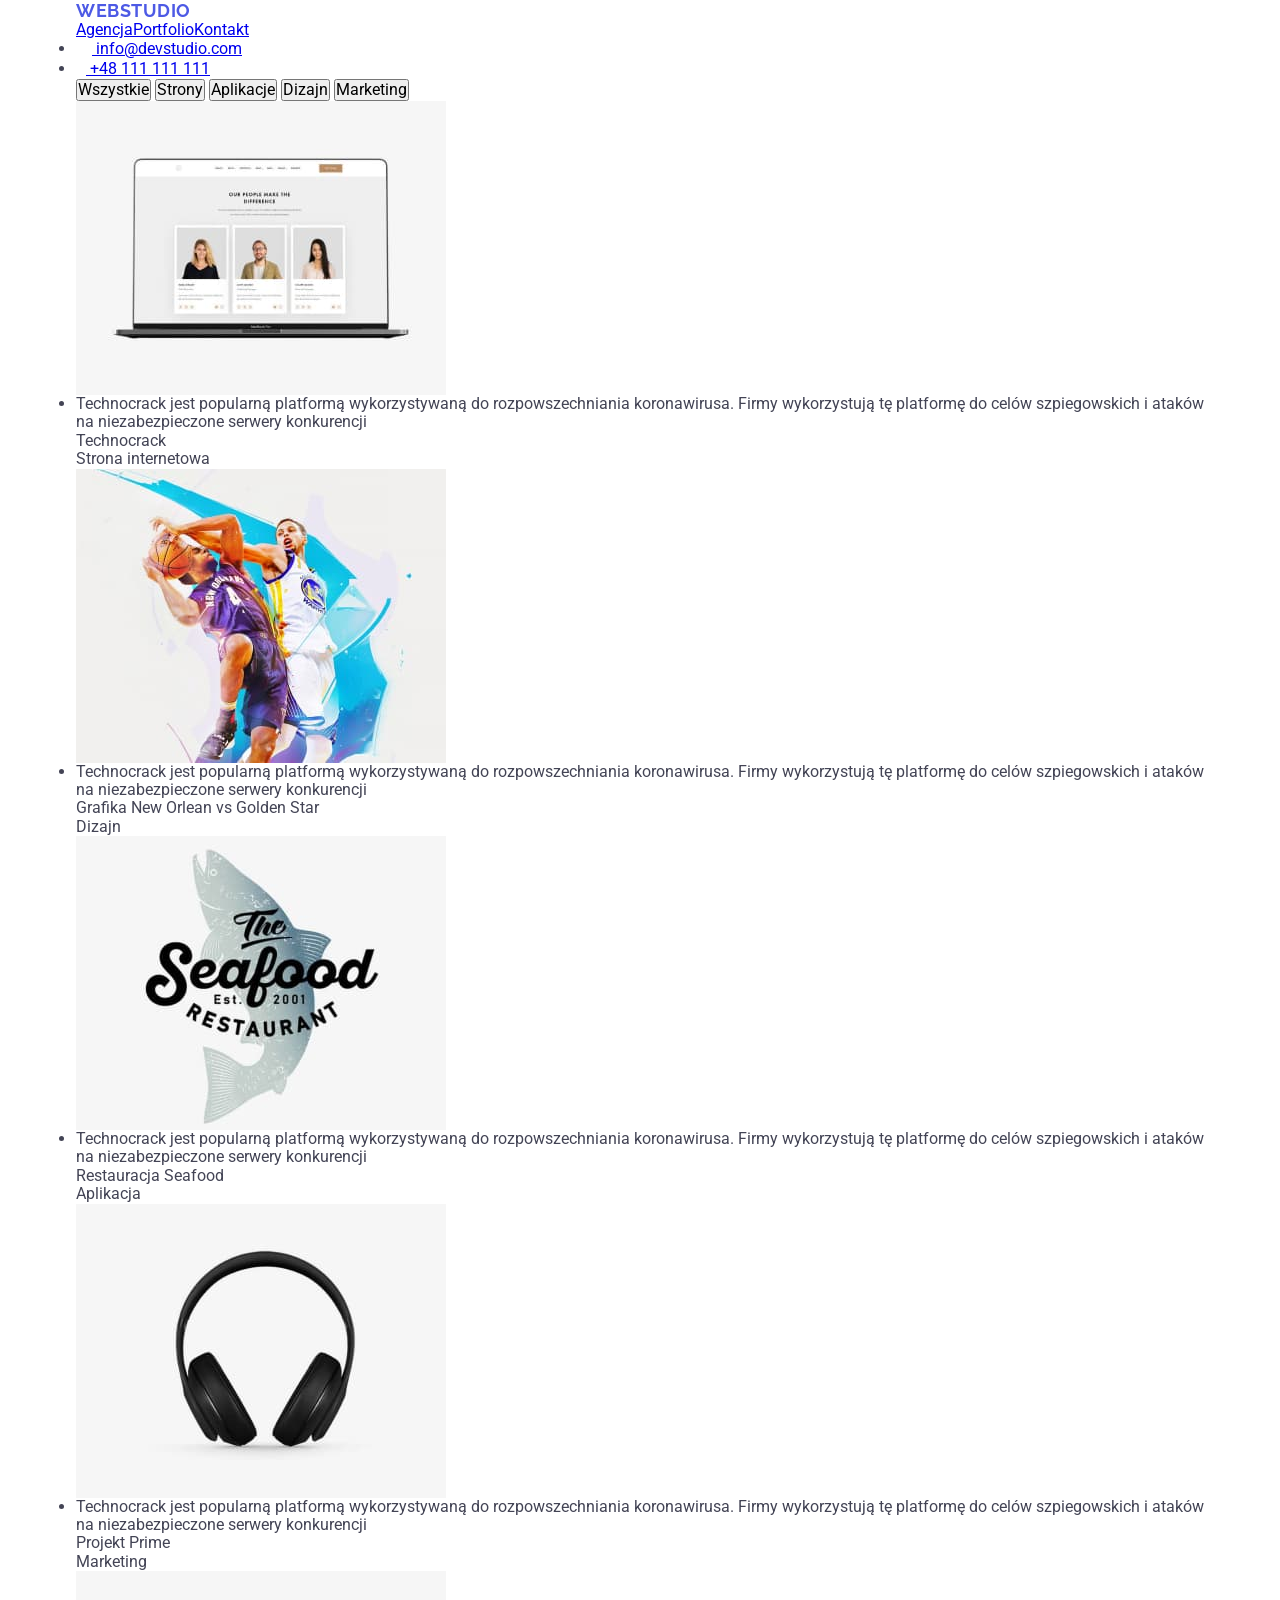
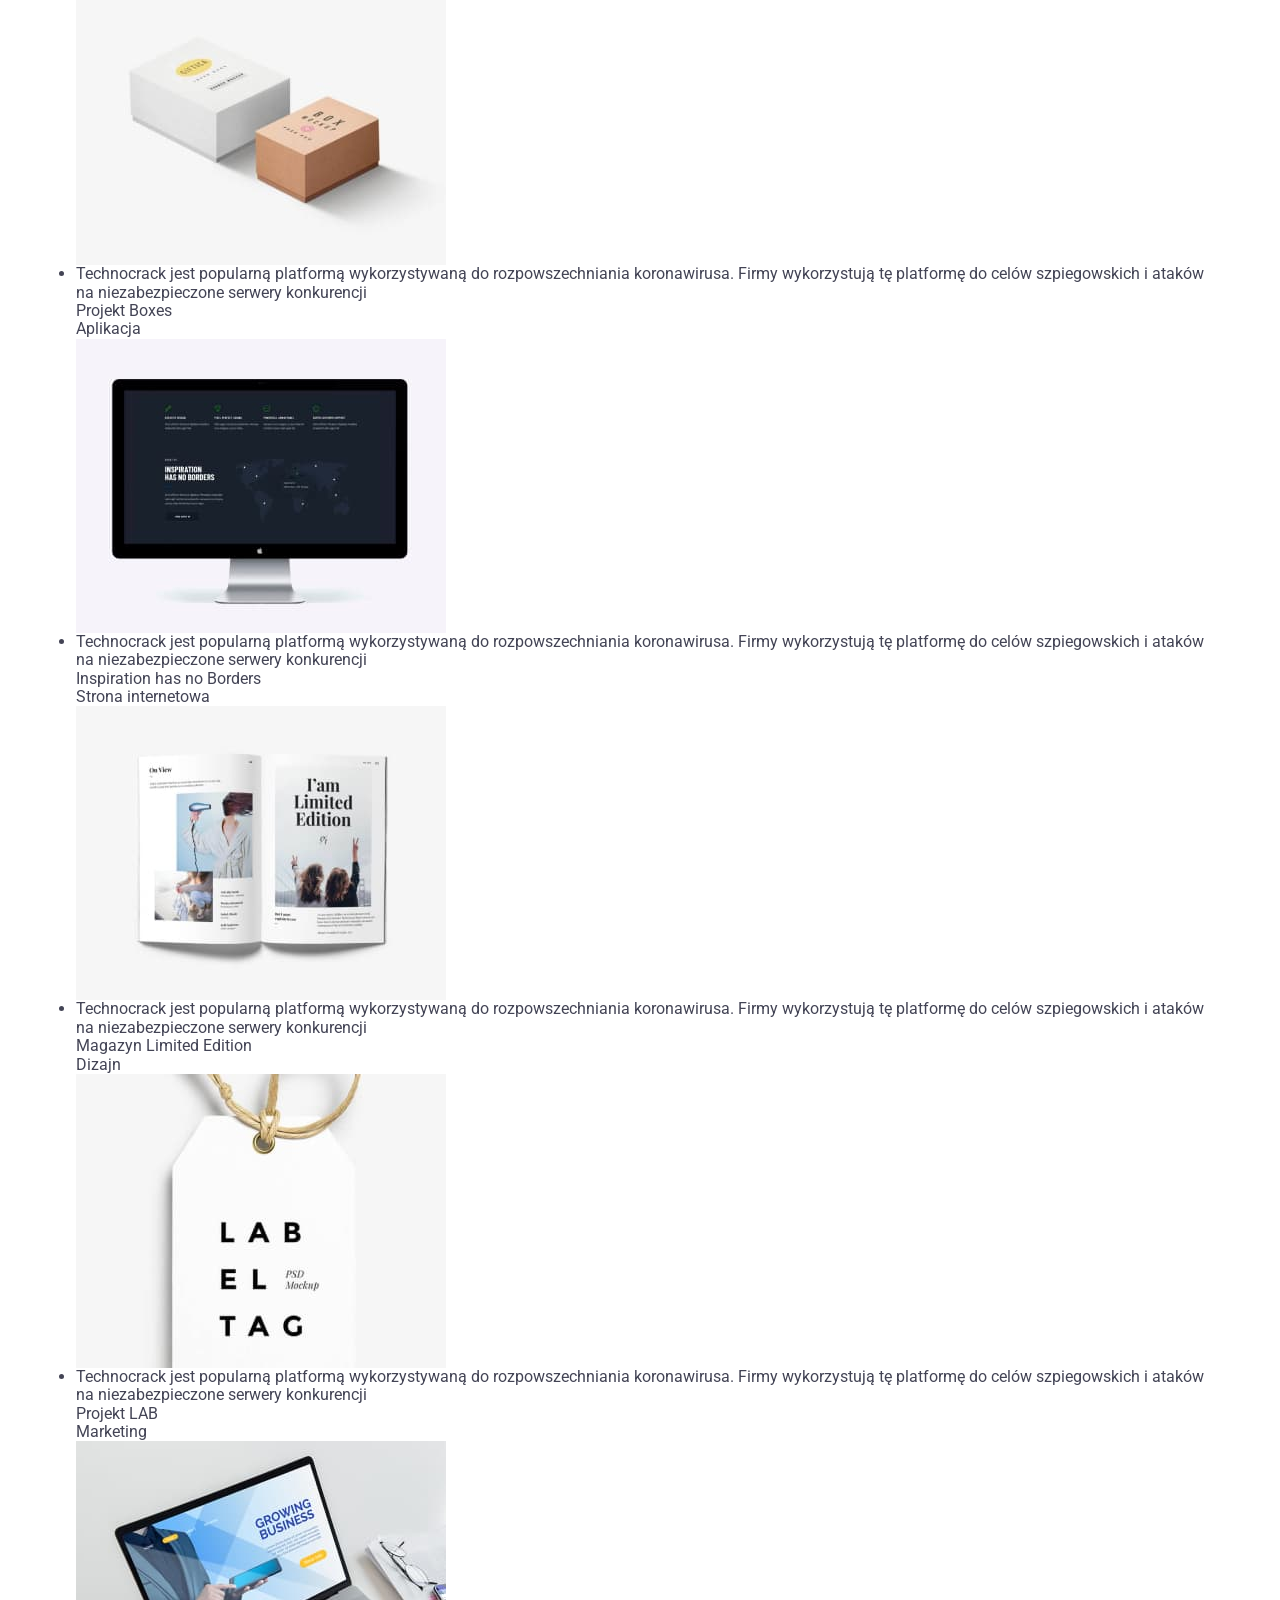
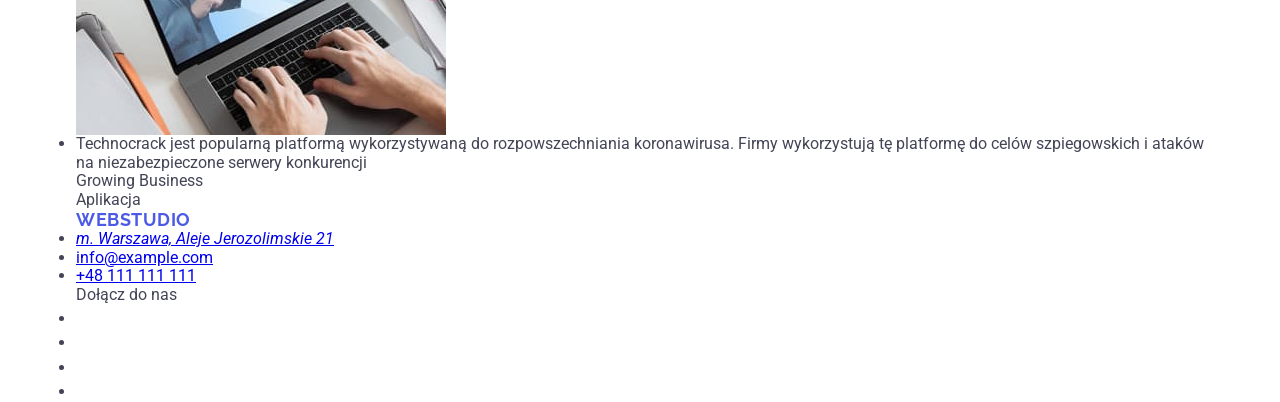
<file: portfolio.html>
<!DOCTYPE html>
<html lang="en">
  <head>
    <meta charset="UTF-8" />
    <meta http-equiv="X-UA-Compatible" content="IE=edge" />
    <meta name="viewport" content="width=device-width, initial-scale=1.0" />
    <title>Portfolio</title>
    <link
      rel="stylesheet"
      href="https://cdnjs.cloudflare.com/ajax/libs/modern-normalize/1.1.0/modern-normalize.min.css"
      integrity="sha512-wpPYUAdjBVSE4KJnH1VR1HeZfpl1ub8YT/NKx4PuQ5NmX2tKuGu6U/JRp5y+Y8XG2tV+wKQpNHVUX03MfMFn9Q=="
      crossorigin="anonymous"
      referrerpolicy="no-referrer"
    />
    <link href="./css/styles.css" rel="stylesheet" />
    <link rel="preconnect" href="https://fonts.googleapis.com" />
    <link rel="preconnect" href="https://fonts.gstatic.com" crossorigin />
    <link
      href="https://fonts.googleapis.com/css2?family=Raleway:wght@700&family=Roboto:wght@400;500;700;900&display=swap"
      rel="stylesheet"
    />
  </head>
  <body>
    <header>
      <section class="border-header">
        <div class="container header-position">
          <a class="logo" href="./index.html"><span class="text-blue">Web</span>Studio</a>
          <nav>
            <ul class="menu-nav">
              <li class="list-item"><a href="./index.html">Agencja</a></li>
              <li class="list-item">
                <a class="menu-list active" href="./portfolio.html"
                  ><span class="text-blue">Portfolio</span></a
                >
              </li>
              <li class="list-item"><a href="#">Kontakt</a></li>
            </ul>
          </nav>
          <ul class="menu-contact">
            <li>
              <a href="mailto:info@devstudio.com">
                <svg class="link-header-icon" width="16" height="12">
                  <use href="./images/icons.svg#icon-envelope"></use>
                </svg>
                info@devstudio.com
              </a>
            </li>
            <li>
              <a href="tel:+48111111111">
                <svg class="link-header-icon" width="10" height="16">
                  <use href="./images/icons.svg#icon-smartphone"></use>
                </svg>
                +48 111 111 111
              </a>
            </li>
          </ul>
        </div>
      </section>
    </header>
    <main>
      <section class="section container portfolio-list">
        <div class="menu2">
          <button class="portfolio-button" type="button">Wszystkie</button>
          <button class="portfolio-button" type="button">Strony</button>
          <button class="portfolio-button" type="button">Aplikacje</button>
          <button class="portfolio-button" type="button">Dizajn</button>
          <button class="portfolio-button" type="button">Marketing</button>
        </div>
        <div class="portfolio-card">
          <ul>
            <li class="portfolio-card-list">
              <div class="box">
                <img
                  src="./images/portfolio/portfolio1_img.jpg"
                  alt="strona internetowa technocrack"
                  width="370"
                  height="294"
                />
                <div class="overlay">
                  <p>
                    Technocrack jest popularną platformą wykorzystywaną do rozpowszechniania
                    koronawirusa. Firmy wykorzystują tę platformę do celów szpiegowskich i ataków na
                    niezabezpieczone serwery konkurencji
                  </p>
                </div>
              </div>
              <div class="card-border">
                <p class="portfolio-main-text">Technocrack</p>
                <p class="portfolio-text">Strona internetowa</p>
              </div>
            </li>
            <li class="portfolio-card-list">
              <div class="box">
                <img
                  src="./images/portfolio/portfolio2_img.jpg"
                  alt="Dizajn Grafika New Orlean vs Golden Star"
                  width="370"
                  height="294"
                />
                <div class="overlay">
                  <p>
                    Technocrack jest popularną platformą wykorzystywaną do rozpowszechniania
                    koronawirusa. Firmy wykorzystują tę platformę do celów szpiegowskich i ataków na
                    niezabezpieczone serwery konkurencji
                  </p>
                </div>
              </div>
              <div class="card-border">
                <p class="portfolio-main-text">Grafika New Orlean vs Golden Star</p>
                <p class="portfolio-text">Dizajn</p>
              </div>
            </li>
            <li class="portfolio-card-list">
              <div class="box">
                <img
                  src="./images/portfolio/portfolio3_img.jpg"
                  alt="Aplikacja Restauracja Seafood"
                  width="370"
                  height="294"
                />
                <div class="overlay">
                  <p>
                    Technocrack jest popularną platformą wykorzystywaną do rozpowszechniania
                    koronawirusa. Firmy wykorzystują tę platformę do celów szpiegowskich i ataków na
                    niezabezpieczone serwery konkurencji
                  </p>
                </div>
              </div>
              <div class="card-border">
                <p class="portfolio-main-text">Restauracja Seafood</p>
                <p class="portfolio-text">Aplikacja</p>
              </div>
            </li>
            <li class="portfolio-card-list">
              <div class="box">
                <img
                  src="./images/portfolio/portfolio4_img.jpg"
                  alt="Marketing Projekt Prime"
                  width="370"
                  height="294"
                />
                <div class="overlay">
                  <p>
                    Technocrack jest popularną platformą wykorzystywaną do rozpowszechniania
                    koronawirusa. Firmy wykorzystują tę platformę do celów szpiegowskich i ataków na
                    niezabezpieczone serwery konkurencji
                  </p>
                </div>
              </div>
              <div class="card-border">
                <p class="portfolio-main-text">Projekt Prime</p>
                <p class="portfolio-text">Marketing</p>
              </div>
            </li>
            <li class="portfolio-card-list">
              <div class="box">
                <img
                  src="./images/portfolio/portfolio5_img.jpg"
                  alt="Aplikacja Projekt Boxes"
                  width="370"
                  height="294"
                />
                <div class="overlay">
                  <p>
                    Technocrack jest popularną platformą wykorzystywaną do rozpowszechniania
                    koronawirusa. Firmy wykorzystują tę platformę do celów szpiegowskich i ataków na
                    niezabezpieczone serwery konkurencji
                  </p>
                </div>
              </div>
              <div class="card-border">
                <p class="portfolio-main-text">Projekt Boxes</p>
                <p class="portfolio-text">Aplikacja</p>
              </div>
            </li>
            <li class="portfolio-card-list">
              <div class="box">
                <img
                  src="./images/portfolio/portfolio6_img.jpg"
                  alt="Strona internetowa Inspiration has no Borders"
                  width="370"
                  height="294"
                />
                <div class="overlay">
                  <p>
                    Technocrack jest popularną platformą wykorzystywaną do rozpowszechniania
                    koronawirusa. Firmy wykorzystują tę platformę do celów szpiegowskich i ataków na
                    niezabezpieczone serwery konkurencji
                  </p>
                </div>
              </div>
              <div class="card-border">
                <p class="portfolio-main-text">Inspiration has no Borders</p>
                <p class="portfolio-text">Strona internetowa</p>
              </div>
            </li>
            <li class="portfolio-card-list">
              <div class="box">
                <img
                  src="./images/portfolio/portfolio7_img.jpg"
                  alt="Dizajn Magazyn Limited Edition"
                  width="370"
                  height="294"
                />
                <div class="overlay">
                  <p>
                    Technocrack jest popularną platformą wykorzystywaną do rozpowszechniania
                    koronawirusa. Firmy wykorzystują tę platformę do celów szpiegowskich i ataków na
                    niezabezpieczone serwery konkurencji
                  </p>
                </div>
              </div>
              <div class="card-border">
                <p class="portfolio-main-text">Magazyn Limited Edition</p>
                <p class="portfolio-text">Dizajn</p>
              </div>
            </li>
            <li class="portfolio-card-list">
              <div class="box">
                <img
                  src="./images/portfolio/portfolio8_img.jpg"
                  alt="Marketing Projekt LAB"
                  width="370"
                  height="294"
                />
                <div class="overlay">
                  <p>
                    Technocrack jest popularną platformą wykorzystywaną do rozpowszechniania
                    koronawirusa. Firmy wykorzystują tę platformę do celów szpiegowskich i ataków na
                    niezabezpieczone serwery konkurencji
                  </p>
                </div>
              </div>
              <div class="card-border">
                <p class="portfolio-main-text">Projekt LAB</p>
                <p class="portfolio-text">Marketing</p>
              </div>
            </li>
            <li class="portfolio-card-list">
              <div class="box">
                <img
                  src="./images/portfolio/portfolio9_img.jpg"
                  alt="Aplikacja Growing Business"
                  width="370"
                  height="294"
                />
                <div class="overlay">
                  <p>
                    Technocrack jest popularną platformą wykorzystywaną do rozpowszechniania
                    koronawirusa. Firmy wykorzystują tę platformę do celów szpiegowskich i ataków na
                    niezabezpieczone serwery konkurencji
                  </p>
                </div>
              </div>
              <div class="card-border">
                <p class="portfolio-main-text">Growing Business</p>
                <p class="portfolio-text">Aplikacja</p>
              </div>
            </li>
          </ul>
        </div>
      </section>
    </main>
    <footer>
      <section class="footer-box">
        <div class="container footer-block12">
          <div class="footer-block">
            <div class="footer-logo">
              <a class="logo" href="./index.html"><span class="text-blue">Web</span>Studio</a>
            </div>
            <div class="footer-nav-contact">
              <address>
                <ul class="footer-address">
                  <li>
                    <a href="https://goo.gl/maps/KbZr57rCnXVUUgMi8" target="_blank"
                      >m. Warszawa, Aleje Jerozolimskie 21</a
                    >
                  </li>
                </ul>
              </address>
              <ul class="footer-contact">
                <li><a href="mailto:info@example.com">info@example.com</a></li>
                <li><a href="tel:+48111111111">+48 111 111 111</a></li>
              </ul>
            </div>
          </div>
          <div class="footer-block2">
            <div class="join-us">
              <p>Dołącz do nas</p>
              <ul class="list-svg-join-us">
                <li>
                  <a class="svg-joun-us" href="#"
                    ><svg width="20" height="20">
                      <use href="./images/icons.svg#icon-instagram1"></use>
                    </svg>
                  </a>
                </li>
                <li>
                  <a class="svg-joun-us" href="#"
                    ><svg width="20" height="20">
                      <use href="./images/icons.svg#icon-twiitter"></use>
                    </svg>
                  </a>
                </li>
                <li>
                  <a class="svg-joun-us" href="#"
                    ><svg width="20" height="20">
                      <use href="./images/icons.svg#icon-facebook"></use>
                    </svg>
                  </a>
                </li>
                <li>
                  <a class="svg-joun-us" href="#"
                    ><svg width="20" height="20">
                      <use href="./images/icons.svg#icon-linkedin"></use>
                    </svg>
                  </a>
                </li>
              </ul>
            </div>
          </div>
        </div>
      </section>
    </footer>
  </body>
</html>
</file>
<file: css/styles.css>
/*globalne*/
*{
    margin:0;
    padding: 0;
}
body{
    font-family: "Roboto", sans-serif;
    color: #434455;
    background-color: #FFFFFF;
}

img {
    display: block;
}

.container{
    max-width: 1158px;
    margin: 0 auto;
    padding: 0 15px;
}
h1{
    margin: auto;
}

.logo{
    font-family:"Raleway", sans-serif;
    font-weight: 700;
    font-size: 18px;
    line-height: 117%;
    letter-spacing: 0.03em;
    text-transform: uppercase;
    text-decoration: none;
    color: #4d5ae5;
}

.logo-shadow{
    text-shadow: 0 4px 4px rgba(0, 0, 0, 0.25);
    margin-right: 76px;
}
.header-border{
border-bottom: 1px solid #e7e9fc;
box-shadow:0px 2px 1px rgba(46, 47, 66, 0.08), 0px 1px 1px rgba(46, 47, 66, 0.16), 0px 1px 6px rgba(46, 47, 66, 0.08)
}

.visually-hidden {
    position: absolute;
    width: 1px;
    height: 1px;
    margin: -1px;
    border: 0;
    padding: 0;
    white-space: nowrap;
    clip-path: inset(100%);
    clip: rect(0 0 0 0);
    overflow: hidden;
}
/*Menu*/
.menu{
    display: flex;
    justify-content: space-around;
}

.menu-nav-list{
    position: relative;
}
.menu-nav-list > .menu-is-active{
    color: #404bbf;
}

.menu-is-active::after{
    content: '';
    display: inline-block;
    width: 100%;
    left: 0;
    margin-top: 45px;
    position: absolute;
    border-bottom: solid 4px #404bbf;
    bottom: -1px;
    background-color: #404bbf;
    border-radius: 2px
}

.menu-nav-link:hover::after {
    content: '';
    align-items: center;
    display: inline-block;
    width: 100%;
    margin-top: 45px;
    position: absolute;
    left: 0%;
    border-bottom: solid 4px #404bbf;
    border-radius: 2px;
    bottom: -1px;
}

.menu-box-nav {
    display: flex;
    align-items: center;
}
.color-logo-studio-menu{
    color: #2e2f42;
}

.menu-nav{
    list-style-type: none;
    display: flex;
}

.menu-nav-link{
    text-decoration: none;
    color:#2e2f42;
    font-weight: 500;
    line-height: 150%;
    letter-spacing: 0.02em;
    padding: 24px 0;
    position: relative;
    transition: color 250ms cubic-bezier(0.4, 0, 0.2, 1)
}
.menu-nav-list:not(:last-child){
    margin-right: 40px;
}

.menu-nav-link:hover,
.menu-nav-link:focus {
    color: #404bbf;
}

.box-address{
    font-style: normal; 
}

.contacts-address{
    list-style-type: none;
    display: flex;
}
.contacts-list{
    padding: 24px 0;
}
.contacts-list:not(:last-child){
    margin-right: 40px;
}
.contacts-address-link{
    line-height: 150%;
    letter-spacing: 0.02em;
    text-decoration: none;
    color: #434455;
    transition: color 250ms cubic-bezier(0.4, 0, 0.2, 1)
}
.contacts-address-link:hover,
.contacts-address-link:focus {
    color: #404bbf;
}

/* Hero */
.hero{
    background-color: #2e2f42;
    max-width: 1440px;
    text-align: center;
    padding: 188px 0;
    margin: 0 auto; 
}

.hero{
    background-image: linear-gradient(to bottom,
        rgba(46, 47, 66, 0.7),
        rgba(46, 47, 66, 0.7)) ,
    url(../images/hero/people-office.jpg);
    background-size: cover;
    background-repeat: no-repeat;
    background-position: center;
}
.hero-header{
    font-weight: 700;
    font-size: 56px;
    line-height: 107%;
    letter-spacing: 0.02em;
    color: #fff;
    max-width: 496px;
    margin-bottom: 48px;
}
.hero-btn{
    /*box model*/
    display: block;
    margin: 0 auto;

    min-width: 169px;
    height: 56px;
    border: none;
    cursor: pointer;
    background-color: #4d5ae5;
    border-radius: 4px;
    box-shadow: 0 4px 4px 0 rgba(0, 0, 0, 0.15);
    /*text*/
    font-family: "Roboto", sans-serif;
    font-weight: 500;
    font-size: 16px;
    line-height: 150%;
    letter-spacing: 0.04em;
    color: #fff;
    transition-property: background-color;
    transition-duration: 250ms;
    transition-timing-function: cubic-bezier(0.4,0,0.2,1);
}
.hero-btn:hover,
.hero-btn:focus{
    background-color: #404bbf;
}


/*feature*/
.feature{
    margin: auto;
    padding: 120px 0;
}
.feature-list{
    list-style-type: none;
    letter-spacing: 0.02em;
    display: flex;
    justify-content: center;

}
.feature-box{
    width: calc((100% - 72px) / 4 )
    
}
.feature-box:not(:last-child){
    margin-right: 24px;
}
.feature-second-header{
    font-weight: 500;
    font-size: 20px;
    line-height: 120%;
    letter-spacing: 0.02em;
    color: #2e2f42;
    margin-bottom: 8px;
}
.feature-text{
    line-height: 150%;
    color: #434455;
}

.background-icon-feature{
    background-color: #f4f4fd;
    display: flex;
    align-items: center;
    justify-content: center;
    padding-top: 24px;
    padding-bottom: 24px;
    text-align: center;
    border: 1px solid #8e8f99;
    border-radius: 4px;
    height: 112px;
    margin-bottom: 8px;
}

.icon-feature{
    fill: #2e2f42;
}

/*Our Team*/
.our-team{
    background-color: #f4f4fd;
    text-transform: capitalize;
    color: #2e2f42;
    padding: 120px 0;
}
.our-team-header{
    font-weight: 700;
    font-size: 36px;
    line-height: 111%;
    letter-spacing: 0.02em;
    text-align: center;
    margin-bottom: 72px;
}
.our-team-list{
    list-style-type: none;
    display: flex;
    justify-content: center;
    gap: 24px;
}

.our-team-box{
    background-color: #fff;
    width: calc((100% - 72px) / 4);
    border-radius: 0 0 4px 4px;
    box-shadow: 0 2px 1px 0 rgba(46, 47, 66, 0.08), 0 1px 1px 0 rgba(46, 47, 66, 0.16), 0 1px 6px 0 rgba(46, 47, 66, 0.08);
}
.our-team-name-box{
    padding: 32px 0;
}
.our-team-second-header{
    font-weight: 500;
    font-size: 20px;
    line-height: 120%;
    letter-spacing: 0.02em;
    text-align: center;
    margin-bottom: 8px;
}
.our-team-text{
        line-height: 150%;
        letter-spacing: 0.02em;
        text-align: center;
        color: #434455;
        margin-bottom: 8px;
}

.svg-list-our-team{
    list-style: none;
    text-align: center;
    justify-content: center;
    display: flex;
    gap: 24px;
        
}

.svg-link-our-team{
    display: flex;
    align-items: center;
    justify-content: center;
    border-radius: 50%;
    background-color: #4d5ae5;
    fill: #f4f4fd;
    height: 40px;
    width: 40px;
    transition: background-color 250ms cubic-bezier(0.4, 0, 0.2, 1);
}

.svg-list-our-team a:hover,
.svg-list-our-team a:focus{
    background-color: #404bbf;
}



/*Our Portfolio*/
.our-portfolio{
    padding-top: 120px;
    padding-bottom: 120px;
}
.our-portfolio-box{
    background-color: #fff;
    text-transform: capitalize;
    
}

.our-portfolio-border{
    border: 1px solid #e7e9fc;
    padding: 32px 16px;
    border-top: none;
    
}

.our-portfolio-header{
    font-weight: 700;
    font-size: 36px;
    line-height: 111%;
    letter-spacing: 0.02em;
    text-align: center;
    color: #2e2f42;
    margin-bottom: 72px;
    
}
.our-portfolio-list{
    list-style-type: none;
    display: flex;
    flex-wrap: wrap; 
    justify-content: center;
    column-gap: 24px;
    row-gap: 48px;
}

.our-portfolio-half-box{
    position: relative;
    overflow: hidden;
}

.our-portfolio-text{
        line-height: 150%;
        letter-spacing: 0.02em;
        color: #434455;
}
.our-portfolio-second-header{
    font-weight: 500;
    font-size: 20px;
    line-height: 120%;
    letter-spacing: 0.02em;
    color: #2e2f42;
    margin-bottom: 8px;
}

.our-portfolio-box:hover{
    cursor: pointer;
    box-shadow: 0 2px 1px 0 rgba(46, 47, 66, 0.08), 0 1px 1px 0 rgba(46, 47, 66, 0.16), 0 1px 6px 0 rgba(46, 47, 66, 0.08);
    
}

.our-portfolio-box {
    width: calc((100% - 48px) / 3);
    transition: box-shadow 250ms cubic-bezier(0.4, 0, 0.2, 1)
}


.overlay-text {
    position: absolute;
    top: 0;
    left: 0;
    z-index: -1;
    color: #f4f4fd;
    font-size: 16px;
    line-height: 150%;
    letter-spacing: 0.02em;
    padding:40px 32px;
    font-weight: 400;
    background-color: #4d5ae5;
    transform: translateY(100%);
    height: 100%;
    width: 100%;
    transition: transform 250ms cubic-bezier(0.4, 0, 0.2, 1)
}

.our-portfolio-box:hover .overlay-text {
    transform: translateY(0);
    z-index: 1;
    transition: transform 250ms cubic-bezier(0.4, 0, 0.2, 1)
    
}
/*FOOTER*/
.box-footer {
    background-color: #2e2f42;
    padding: 100px 0;
}

.footer-big-box{
    display: flex;
    align-items: baseline;
}

.color-logo-studio-footer {
    color: #f4f4fd;
}

.text-footer-one{
        line-height: 1.5;
        letter-spacing: 0.02em;
        color: #f4f4fd;
        max-width: 264px; 
}

.text-footer-two{
        font-weight: 500;
        line-height: 150%;
        letter-spacing: 0.02em;
        color: #fff;
        margin-bottom: 16px;
}

.logo-footer{
    padding-left: 156px;
    margin-left: 0;
    margin-right: 120px;
}

.link-logo-footer{
    display: inline-block;
    margin-bottom: 16px;
}

.list-svg-footer-sm{
    list-style: none;
    text-align: center;
    justify-content: left;
    display: flex;
    gap: 16px;
}

.svg-footer-sm{
    display: flex;
    align-items: center;
    justify-content: center;
    border-radius: 50%;
    background-color: #4d5ae5;
    fill: #f4f4fd;
    height: 40px;
    width: 40px;
}

.list-svg-footer-sm a:hover,
.list-svg-footer-sm a:focus{
    background-color: #31d0aa;
}

.svg-footer-sm{
    transition: background-color 250ms cubic-bezier(0.4, 0, 0.2, 1);
}

.subscribe{
    margin-left: 80px;
}

.subscribe-text{
        font-weight: 500;
        font-size: 16px;
        line-height: 150%;
        letter-spacing: 0.02em;
        color: #fff;
        margin-bottom: 16px;
}



.email-input{
    background-color: transparent;
    border: 1px solid #fff;
    border-radius: 4px;
    width: 264px;
    height: 40px;
    box-shadow: 0 4px 4px 0 rgba(0, 0, 0, 0.15);
    color: #fff;
    padding-left: 16px;
    font-size: 12px;
    line-height: 2;
    letter-spacing: 0.04em;
}

.box-input-subscribe{
    display: flex;
    gap: 24px;
}

.email-input::placeholder{
padding-left: 16px;
}

.sub-button{
    display: flex;
    border-radius: 4px;
    padding: 8px 24px;
    min-width: 165px;
    height: 40px;
    background: #4d5ae5;
    justify-content: center;
    align-items: center;
    color: #fff;
    font-weight: 500;
    font-size: 16px;
    line-height: 150%;
    letter-spacing: 0.04em;
    cursor: pointer;
    border: none;
}



.svg-sub-btn{
    fill: #fff;
    width: 24px;
    height: 20px;
    margin-left: 16px;
}

/* Okno modalne*/
.backdrop {
    position: fixed;
    top: 0;
    left: 0;
    width: 100%;
    height: 100%;
    background-color: rgba(46, 47, 66, 0.4);
    transition: opacity 250ms cubic-bezier(0.4, 0, 0.2, 1),
    visibility 250ms cubic-bezier(0.4, 0, 0.2, 1);
    visibility: hiden;
    opacity: 0;
}

.modal {
    position: absolute;
    top: 50%;
    left: 50%;
    transform: translate(-50%, -50%) scale(1);
    width: 408px;
    min-height: 584px;
    background: #fcfcfc;
    box-shadow: 0px 1px 1px rgba(0, 0, 0, 0.14), 0px 1px 3px rgba(0, 0, 0, 0.12),
        0px 2px 1px rgba(0, 0, 0, 0.2);
    border-radius: 4px;
    transition: transform 250ms cubic-bezier(0.4, 0, 0.2, 1);
    padding: 72px 24px 24px 24px;
}

.x-button {
    position: absolute;
    top: 24px;
    right: 24px;
    width: 24px;
    height: 24px;
    border-radius: 50%;
    display: flex;
    align-items: center;
    justify-content: center;
    background-color: #e7e9fc;
    border: 1px solid rgba(0, 0, 0, 0.1);
    padding: 0;
    cursor: pointer;
    transition: background-color 250ms cubic-bezier(0.4, 0, 0.2, 1),
        border 250ms cubic-bezier(0.4, 0, 0.2, 1);
}

.close {
    transition: fill 250ms cubic-bezier(0.4, 0, 0.2, 1);
}

.x-button:hover,
.x-button:focus {
    background-color: #404bbf;
    border: none;
    fill: #ffffff;
}

.x-button:hover .close,
.x-button:focus .close {
    fill: #ffffff;
}

.leave-your-contacts {
    font-weight: 500;
    font-size: 16px;
    line-height: 1.5;
    font-family: "Roboto", sans-serif;
    letter-spacing: 0.02em;
    text-align: center;
    color: #2e2f42;
    margin-bottom: 16px;
}

.form {
    margin-bottom: 8px;
}

.label {
    font-weight: 400;
    line-height: 1.17;
    font-family: "Roboto", sans-serif;
    letter-spacing: 0.04em;
    color: #8e8f99;
    font-size: 12px;
    display: block;
    margin-bottom: 4px;
}

.input-and-icon {
    position: relative;
}

.input-style {
    width: 100%;
    height: 40px;
    border: 1px solid rgba(46, 47, 66, 0.4);
    border-radius: 4px;
    background-color: transparent;
    padding-left: 38px;
    outline: transparent;
    transition: border-color 250ms cubic-bezier(0.4, 0, 0.2, 1);
}

.input-style:hover,
.input-style:focus {
    border-color: #4d5ae5;
}

.form-icon:hover{
    fill: #4d5ae5;
}

.form-icon {
    position: absolute;
    left: 16px;
    top: 50%;
    transform: translateY(-50%);
    transition: fill 250ms cubic-bezier(0.4, 0, 0.2, 1);
}
.input-style:hover+svg {
    fill: #4d5ae5;
}
.input-style:focus+svg {
    fill: #4d5ae5;
}

.comment-area {
    margin-bottom: 16px;
}

.comment-section {
    font-weight: 400;
    font-size: 12px;
    line-height: 1.17;
    font-family: "Roboto", sans-serif;
    letter-spacing: 0.04em;
    color: rgba(46, 47, 66, 0.4);
    width: 100%;
    height: 120px;
    padding: 8px 16px;
    resize: none;
    border: 1px solid rgba(46, 47, 66, 0.4);
    border-radius: 4px;
    background-color: transparent;
    outline: transparent;
    transition: border-color 250ms cubic-bezier(0.4, 0, 0.2, 1);
}
.comment-section:hover,
.comment-section:focus {
    border-color: #4d5ae5;
}

.checkbox-with-label {
    margin-bottom: 24px;
}

.check-text {
    font-weight: 400;
    font-size: 12px;
    line-height: 1.17;
    font-family: "Roboto", sans-serif;
    letter-spacing: 0.04em;
    color: #8e8f99;
}

.is-open {
    visibility: visible;
    opacity: 1;
}

.check {
    width: 16px;
    height: 16px;
    border: 1px solid rgba(46, 47, 66, 0.4);
    border-radius: 2px;
    transition: background-color 250ms cubic-bezier(0.4, 0, 0.2, 1),
        border 250ms cubic-bezier(0.4, 0, 0.2, 1),
        fill 250ms cubic-bezier(0.4, 0, 0.2, 1);
    display: inline-flex;
    align-items: center;
    justify-content: center;
    fill: transparent;
}

.privacy-policy {
    color: #4d5ae5;
}

.modal-check:checked+.check-text span {
    background-color: #404bbf;
    border: none;
    fill: #f4f4fd;
}

.check:hover{
    border:1px solid #404bbf
}

.send-button {
    display: block;
    min-width: 169px;
    height: 56px;
    font-weight: 500;
    font-size: 16px;
    line-height: 1.5;
    font-family: "Roboto", sans-serif;
    letter-spacing: 0.04em;
    text-align: center;
    color: #fff;
    cursor: pointer;
    background-color: #4d5ae5;
    border: none;
    transition: background-color 250ms cubic-bezier(0.4, 0, 0.2, 1);
    margin: 0 auto;
}

.send-button:hover,
.send-button:focus{
    background-color: #404bbf;
    border: none;
}
</file>
